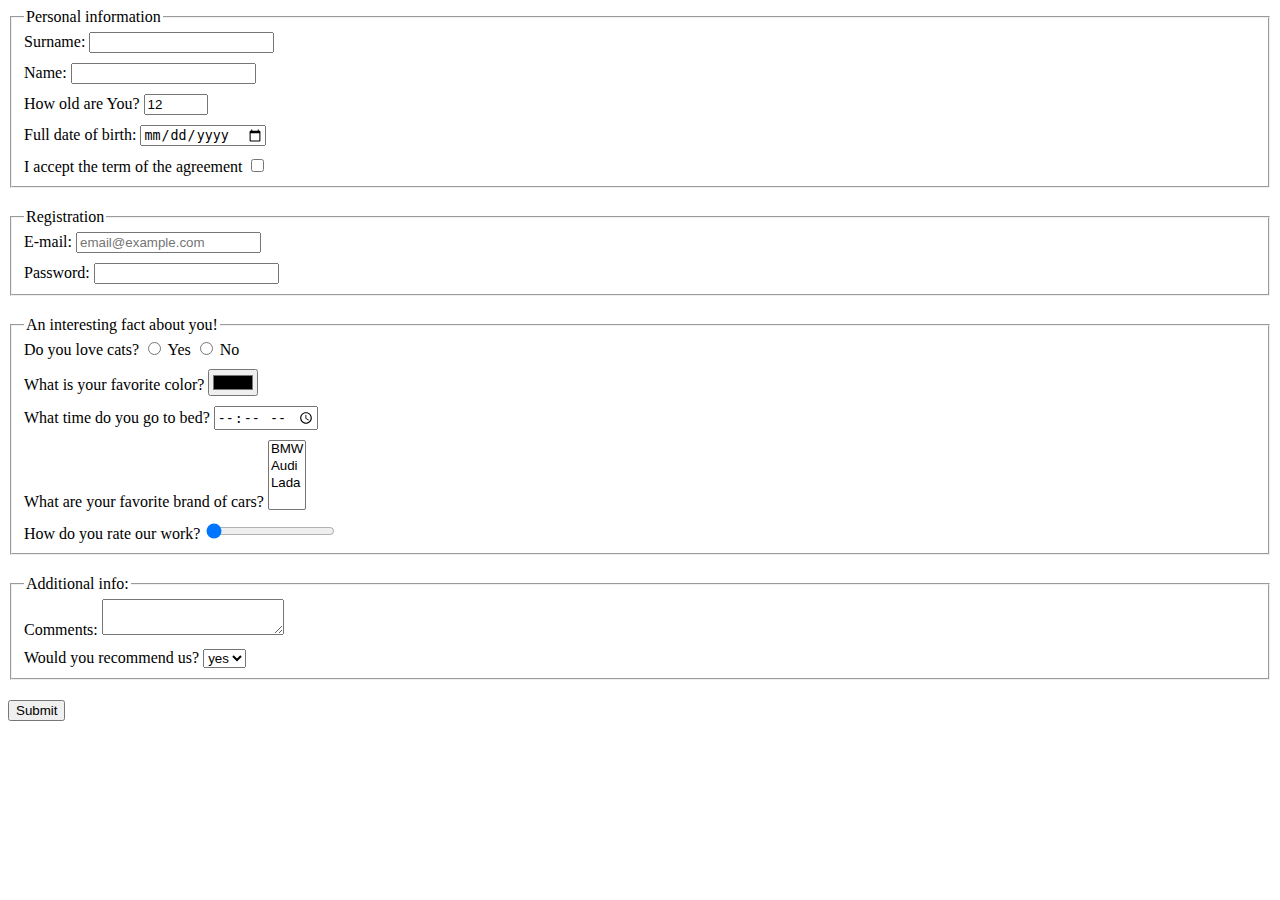
<file: index.html>
<!doctype html><html lang="en"><head><meta charset="UTF-8"><meta name="viewport" content="width=device-width, user-scalable=no, initial-scale=1.0, maximum-scale=1.0, minimum-scale=1.0"><meta http-equiv="X-UA-Compatible" content="ie=edge"><title>HTML Form</title><link rel="stylesheet" href="style.6b6089de.css"></head><body> <form action="https://mate-academy-form-lesson.herokuapp.com/create-application" method="post"> <fieldset> <legend>Personal information</legend> <div> <label> Surname: <input type="text" name="surname" autocomplete="off"> </label> </div> <div class="form-field"> <label> Name: <input type="text" name="name" autocomplete="off"> </label> </div> <div class="form-field"> <label> How old are You? <input type="number" name="age" min="1" max="100" value="12"> </label> </div> <div class="form-field"> <label> Full date of birth: <input type="date" name="date" required> </label> </div> <div class="form-field"> <label> I accept the term of the agreement <input type="checkbox" name="agreement" required> </label> </div> </fieldset> <fieldset class="fieldset"> <legend>Registration</legend> <div> <label> E-mail: <input type="email" name="email" placeholder="email@example.com"> </label> </div> <div class="form-field"> <label> Password: <input type="password" name="password" minlength="8" maxlength="30" required> </label> </div> </fieldset> <fieldset class="fieldset"> <legend> An interesting fact about you! </legend> <div> Do you love cats? <label> <input type="radio" name="pet" value="yes"> Yes </label> <label> <input type="radio" name="pet" value="no"> No </label> </div> <div class="form-field"> <label> What is your favorite color? <input type="color" name="color"> </label> </div> <div class="form-field"> <label> What time do you go to bed? <input type="time" name="time"> </label> </div> <div class="form-field"> <label> What are your favorite brand of cars? <select name="car" multiple> <option value="bmw">BMW</option> <option value="audi">Audi</option> <option value="lada">Lada</option> </select> </label> </div> <div class="form-field"> <label> How do you rate our work? <input type="range" name="range" value="0" min="0" max="100"> </label> </div> </fieldset> <fieldset class="fieldset"> <legend>Additional info:</legend> <div> <label for="comm"> Comments: </label> <textarea name="comments" id="comm" cols="20" rows="2">
          </textarea> </div> <div class="form-field"> <label> Would you recommend us? <select name="recommend"> <option name="yes">yes</option> <option name="no">no</option> </select> </label> </div> </fieldset> <button type="submit">Submit</button> </form> <script type="text/javascript" src="main.5883b77c.js"></script> </body></html>
</file>
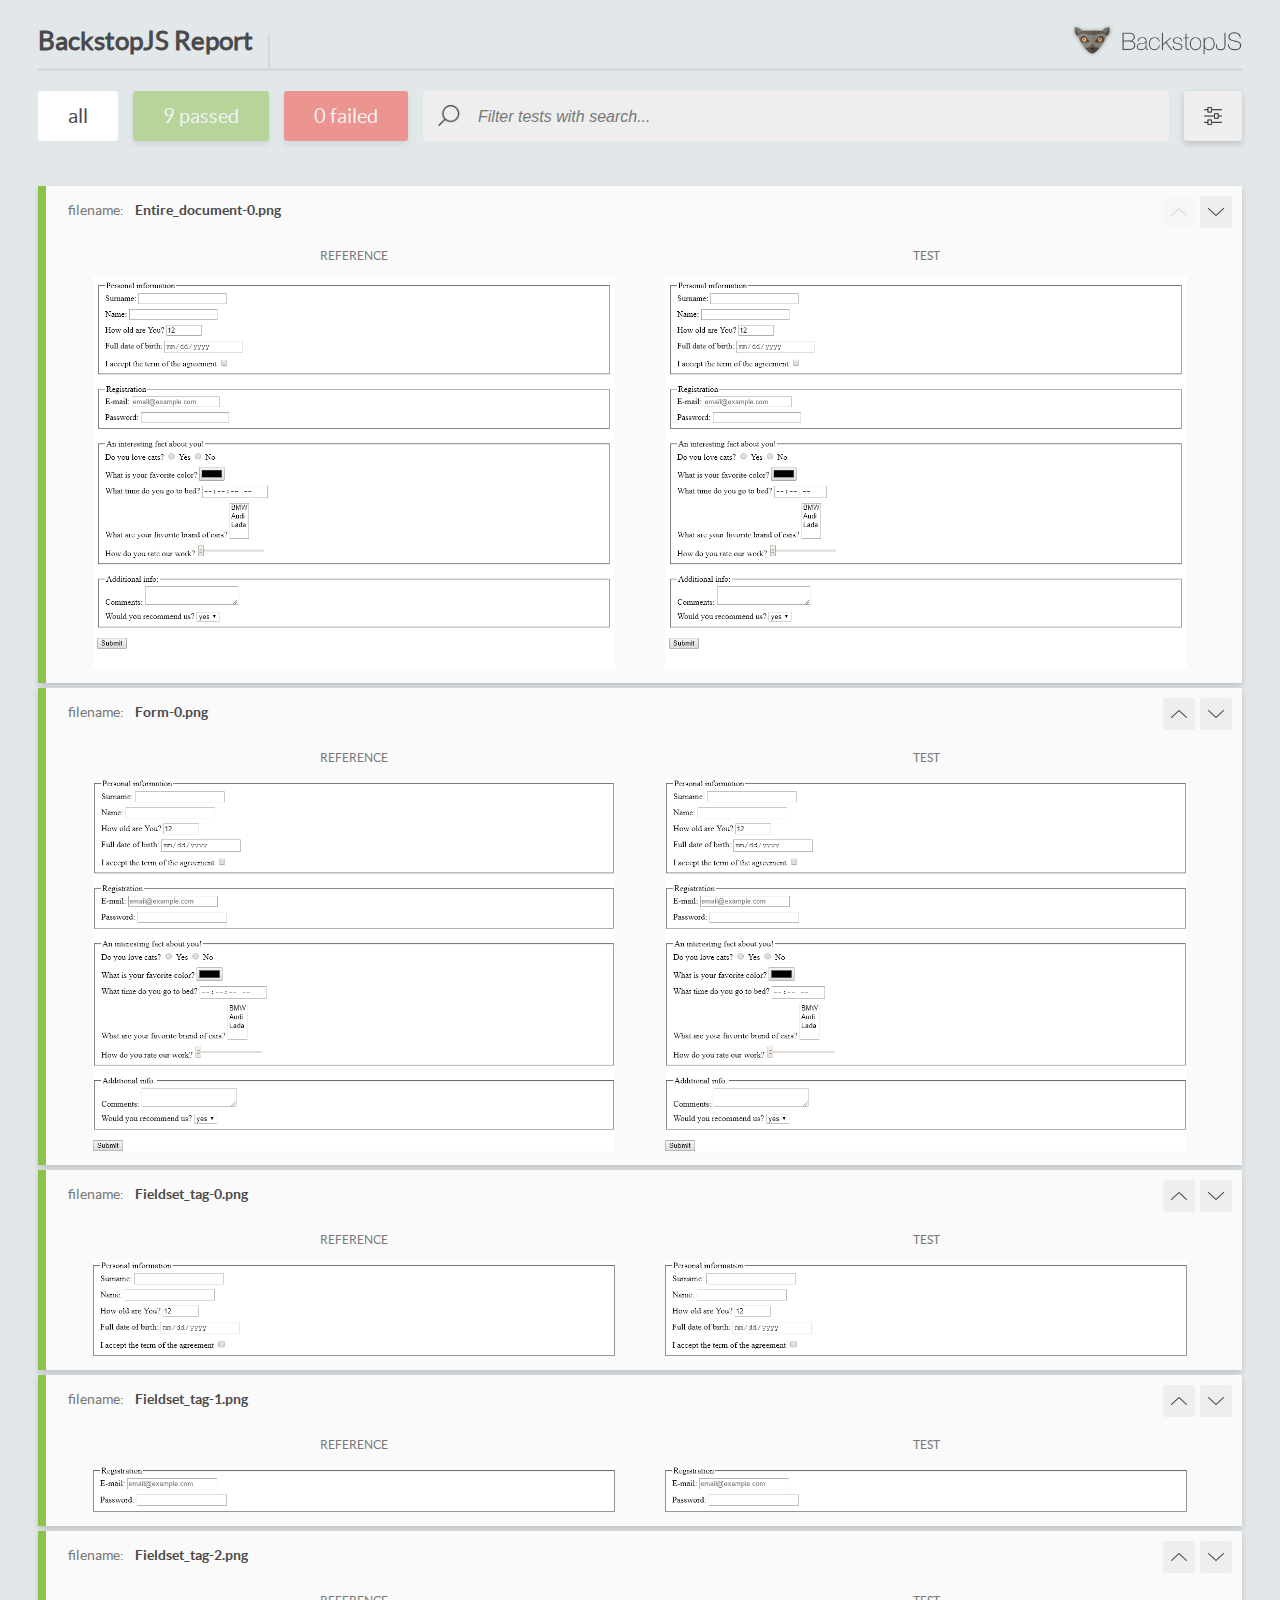
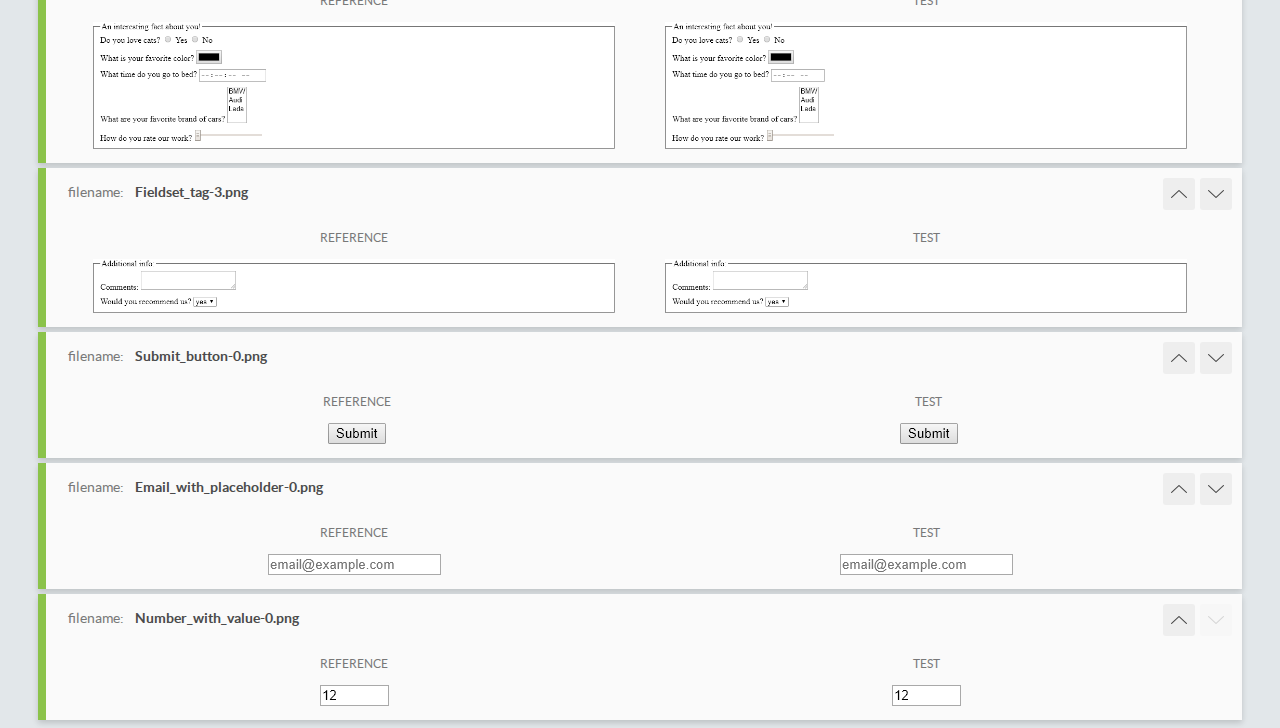
<file: report/html_report/index.html>
<!DOCTYPE html>
<html>
  <head>
    <meta charset="utf-8">
    <title>BackstopJS Report</title>

    <style>
      @font-face {
          font-family: 'latoregular';
          src: url('./assets/fonts/lato-regular-webfont.woff2') format('woff2'),
              url('./assets/fonts/lato-regular-webfont.woff') format('woff');
          font-weight: 400;
          font-style: normal;
      }
      @font-face {
          font-family: 'latobold';
          src: url('./assets/fonts/lato-bold-webfont.woff2') format('woff2'),
              url('./assets/fonts/lato-bold-webfont.woff') format('woff');
          font-weight: 700;
          font-style: normal;
      }

      .ReactModal__Body--open {
          overflow: hidden;
      }
      .ReactModal__Body--open .header {
        display: none;
      }

    </style>
  </head>
  <body style="background-color: #E2E7EA">
    <div id="root">

    </div>
    <script type="text/javascript">
      function report (report) { // eslint-disable-line no-unused-vars
        window.tests = report;
      }
    </script>
    <script type="text/javascript" src="config.js"></script>
    <script type="text/javascript" src="index_bundle.js"></script>
  </body>
</html>
</file>
<file: style.6b6089de.css>
.form-field{margin:10px 0 0}.fieldset{margin:20px 2px}
/*# sourceMappingURL=style.6b6089de.css.map */
</file>
